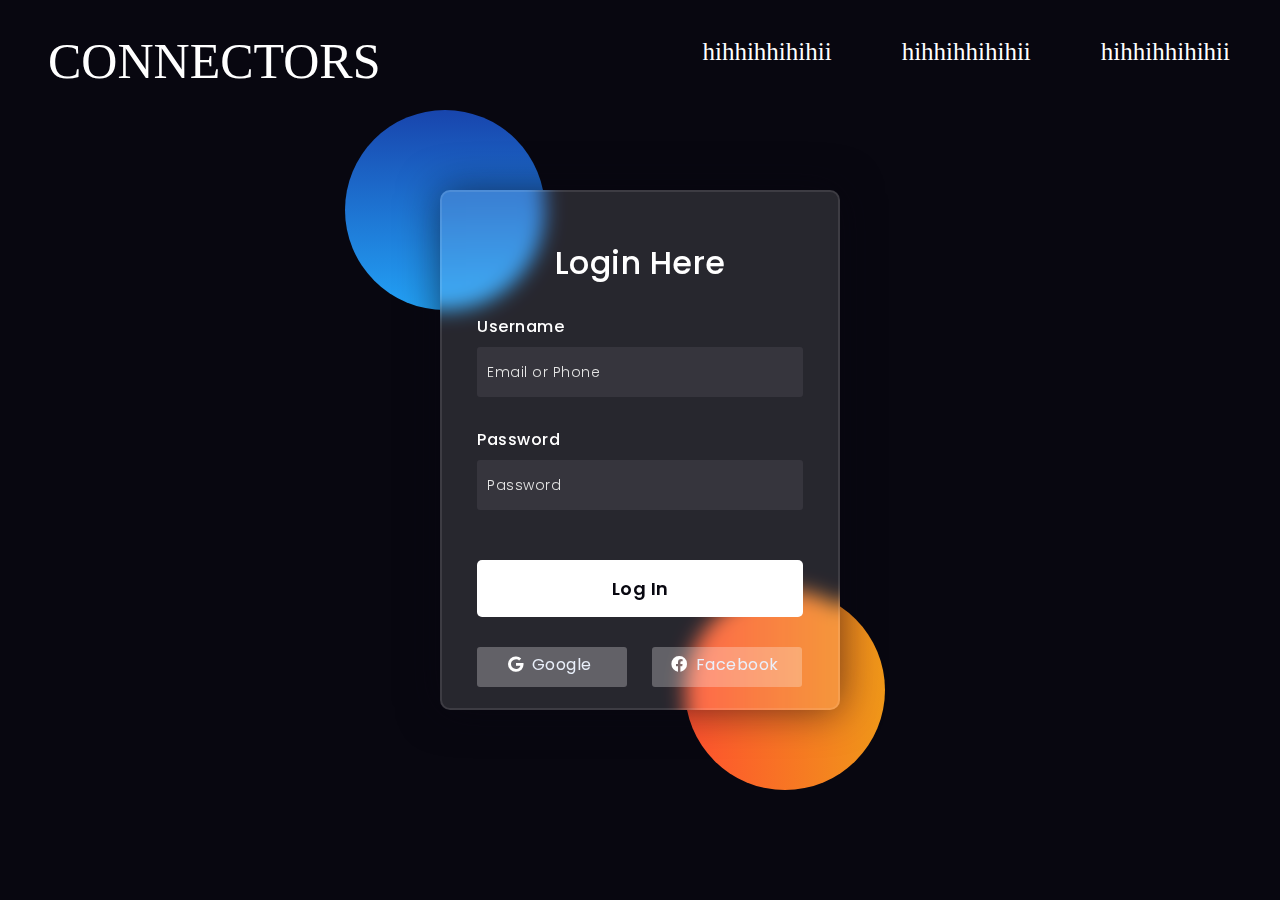
<file: glass.html>
<!DOCTYPE html>
<html lang="en">
<head>
  <!-- Design by foolishdeveloper.com -->
    <title>CONNECTORS</title>
 
    <link rel="preconnect" href="https://fonts.gstatic.com">
    <link rel="stylesheet" href="https://cdnjs.cloudflare.com/ajax/libs/font-awesome/5.15.4/css/all.min.css">
    <link href="https://fonts.googleapis.com/css2?family=Poppins:wght@300;500;600&display=swap" rel="stylesheet">
    <link rel="stylesheet" href ="glass.css">
    <!--Stylesheet-->
    <style media="screen">
 
    </style> 
</head>
<body>

    <span class="topnav">
        <a>hihhihhihihii</a>
        <a>hihhihhihihii</a>
        <a>hihhihhihihii</a>
    </span>
    <div>
        <p class="brandname">CONNECTORS</p>
        </div>
        

        


    <div class="background">
       
        <div class="shape"></div>
        <div class="shape"></div>
        
    </div>
    <form>
        <h3>Login Here</h3>

        <label for="username">Username</label>
        <input type="text" placeholder="Email or Phone" id="username">

        <label for="password">Password</label>
        <input type="password" placeholder="Password" id="password">

        <button>Log In</button>
        <div class="social">
          <div class="go"><i class="fab fa-google"></i>  Google</div>
          <div class="fb"><i class="fab fa-facebook"></i>  Facebook</div>
        </div>
    </form>

</body>
</html>
</file>
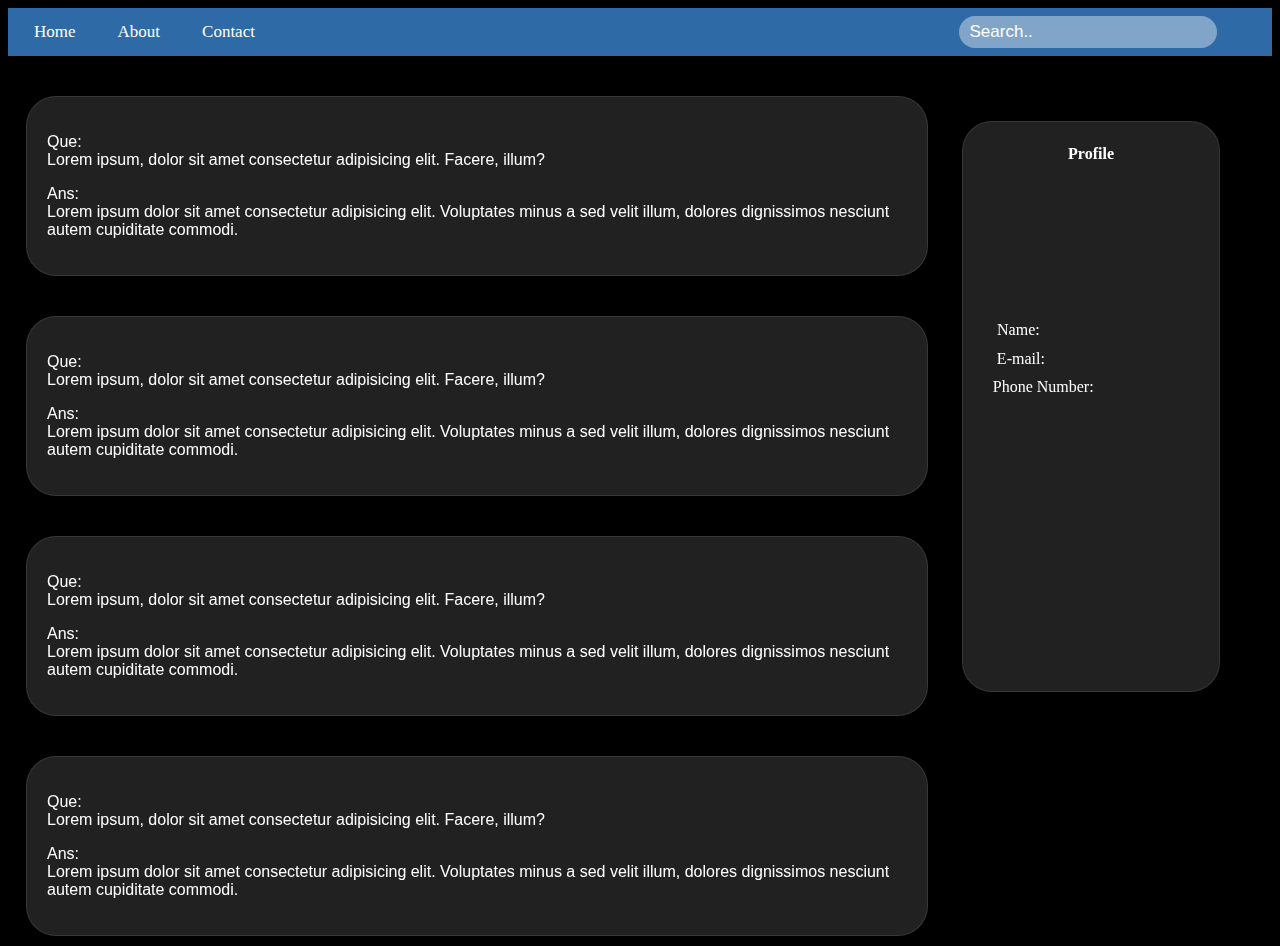
<file: main.html>
<!DOCTYPE html>
<html>
<title>Hello</title>
<head>
<meta name="viewport" content="width=device-width, initial-scale=1">
<link rel="stylesheet" href ="main.css">
</head>

<body style="background-color: black;font-family: 'Trebuchet MS';">
    <header>
        <nav>
            <div class="topnav">
                <a href="#home" href="#home" style="color:white">Home</a>
                <a href="#about" style="color:white">About</a>
                <a href="#contact"style="color:white">Contact</a>
                <input type="text" placeholder="Search.."style="color:white !important;">
            </div>
        </nav>
    </header>
<form action="">

<aside class="profile">
    <h4>Profile</h4>
    <a class="name">Name: </a>
    <a class="email">E-mail: </a>
    <a class="number">Phone Number: </a>
</aside>

<div class="sec1">
    <p class="q1">Que: <br>Lorem ipsum, dolor sit amet consectetur adipisicing elit. Facere, illum?</p>
    <p class="a1">Ans: <br>Lorem ipsum dolor sit amet consectetur adipisicing elit. Voluptates minus a sed velit illum, dolores dignissimos nesciunt autem cupiditate commodi.</p>
</div>

<div class="sec2">
    <p class="q2">Que: <br>Lorem ipsum, dolor sit amet consectetur adipisicing elit. Facere, illum?</p>
    <p class="a2">Ans: <br>Lorem ipsum dolor sit amet consectetur adipisicing elit. Voluptates minus a sed velit illum, dolores dignissimos nesciunt autem cupiditate commodi.</p>
</div>

<div class="sec3">
    <p class="q3">Que: <br>Lorem ipsum, dolor sit amet consectetur adipisicing elit. Facere, illum?</p>
    <p class="a3">Ans: <br>Lorem ipsum dolor sit amet consectetur adipisicing elit. Voluptates minus a sed velit illum, dolores dignissimos nesciunt autem cupiditate commodi.</p>
</div>

<div class="sec4">
    <p class="q4">Que: <br>Lorem ipsum, dolor sit amet consectetur adipisicing elit. Facere, illum?</p>
    <p class="a4">Ans: <br>Lorem ipsum dolor sit amet consectetur adipisicing elit. Voluptates minus a sed velit illum, dolores dignissimos nesciunt autem cupiditate commodi.</p>
</div>

</form>
</body>
</html>



</body>
</html>
</file>
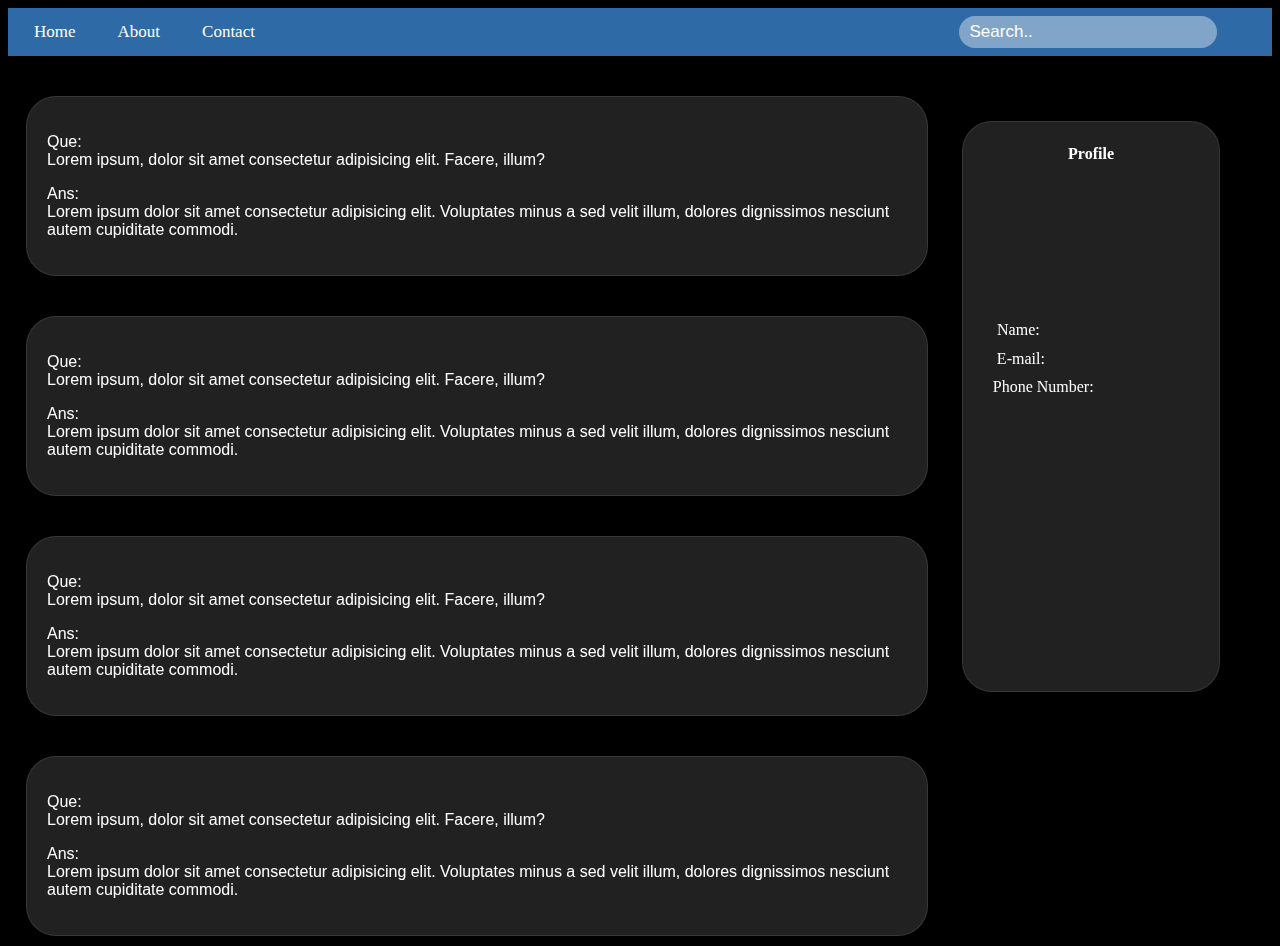
<file: mainp.html>
<!DOCTYPE html>
<html>
<title>Hello</title>
<head>
<meta name="viewport" content="width=device-width, initial-scale=1">
<link rel="stylesheet" href ="mainp.css">
</head>

<body style="background-color: black;font-family: 'Trebuchet MS';">
    <header>
        <nav>
            <div class="topnav">
                <a href="#home" href="#home" style="color:white">Home</a>
                <a href="#about" style="color:white">About</a>
                <a href="#contact"style="color:white">Contact</a>
                <input type="text" placeholder="Search.."style="color:white !important;">
            </div>
        </nav>
    </header>
<form action="">

<aside class="profile">
    <h4>Profile</h4>
    <a class="name">Name: </a>
    <a class="email">E-mail: </a>
    <a class="number">Phone Number: </a>
</aside>

<div class="sec1">
    <p class="q1">Que: <br>Lorem ipsum, dolor sit amet consectetur adipisicing elit. Facere, illum?</p>
    <p class="a1">Ans: <br>Lorem ipsum dolor sit amet consectetur adipisicing elit. Voluptates minus a sed velit illum, dolores dignissimos nesciunt autem cupiditate commodi.</p>
</div>

<div class="sec2">
    <p class="q2">Que: <br>Lorem ipsum, dolor sit amet consectetur adipisicing elit. Facere, illum?</p>
    <p class="a2">Ans: <br>Lorem ipsum dolor sit amet consectetur adipisicing elit. Voluptates minus a sed velit illum, dolores dignissimos nesciunt autem cupiditate commodi.</p>
</div>

<div class="sec3">
    <p class="q3">Que: <br>Lorem ipsum, dolor sit amet consectetur adipisicing elit. Facere, illum?</p>
    <p class="a3">Ans: <br>Lorem ipsum dolor sit amet consectetur adipisicing elit. Voluptates minus a sed velit illum, dolores dignissimos nesciunt autem cupiditate commodi.</p>
</div>

<div class="sec4">
    <p class="q4">Que: <br>Lorem ipsum, dolor sit amet consectetur adipisicing elit. Facere, illum?</p>
    <p class="a4">Ans: <br>Lorem ipsum dolor sit amet consectetur adipisicing elit. Voluptates minus a sed velit illum, dolores dignissimos nesciunt autem cupiditate commodi.</p>
</div>

</form>
</body>
</html>



</body>
</html>
</file>
<file: glass.css>
*,
*:before,
*:after{
    padding: 0;
    margin: 0;
    box-sizing: border-box;
}
body{
    background-color: #080710;
}
.background{
    width: 430px;
    height: 520px;
    position: absolute;
    transform: translate(-50%,-50%);
    left: 50%;
    top: 50%;
}
.background .shape{
    height: 200px;
    width: 200px;
    position: absolute;
    border-radius: 50%;
}
.shape:first-child{
    background: linear-gradient(
        #1845ad,
        #23a2f6
    );
    left: -80px;
    top: -80px;
}
.shape:last-child{
    background: linear-gradient(
        to right,
        #ff512f,
        #f09819
    );
    right: -30px;
    bottom: -80px;
}
form{
    height: 520px;
    width: 400px;
    background-color: rgba(255,255,255,0.13);
    position: absolute;
    transform: translate(-50%,-50%);
    top: 50%;
    left: 50%;
    border-radius: 10px;
    backdrop-filter: blur(10px);
    border: 2px solid rgba(255,255,255,0.1);
    box-shadow: 0 0 40px rgba(8,7,16,0.6);
    padding: 50px 35px;
}
form *{
    font-family: 'Poppins',sans-serif;
    color: #ffffff;
    letter-spacing: 0.5px;
    outline: none;
    border: none;
}
form h3{
    font-size: 32px;
    font-weight: 500;
    line-height: 42px;
    text-align: center;
}

label{
    display: block;
    margin-top: 30px;
    font-size: 16px;
    font-weight: 500;
}
input{
    display: block;
    height: 50px;
    width: 100%;
    background-color: rgba(255,255,255,0.07);
    border-radius: 3px;
    padding: 0 10px;
    margin-top: 8px;
    font-size: 14px;
    font-weight: 300;
}
::placeholder{
    color: #e5e5e5;
}
button{
    margin-top: 50px;
    width: 100%;
    background-color: #ffffff;
    color: #080710;
    padding: 15px 0;
    font-size: 18px;
    font-weight: 600;
    border-radius: 5px;
    cursor: pointer;
}
.social{
  margin-top: 30px;
  display: flex;
}
.social div{
  background: red;
  width: 150px;
  border-radius: 3px;
  padding: 5px 10px 10px 5px;
  background-color: rgba(255,255,255,0.27);
  color: #eaf0fb;
  text-align: center;
}
.social div:hover{
  background-color: rgba(255,255,255,0.47);
}
.social .fb{
  margin-left: 25px;
}
.social i{
  margin-right: 4px;
}

.brandname{
    padding-left: 3rem;
    padding-top: 2rem;
    color:white;
    font-size: 50px;
  }

  .topnav {
    overflow: hidden;
    background-color: none;
    padding-top: 50px;
  }
  
  /* Navbar links */
  .topnav a {
     
      float: right;
    color: white;
    text-align: center;
    padding: 38px 20px;
    text-decoration: none;
    font-size: 25px;
    padding-right: 50px;
  }
  
  .topnav a:hover {
    background-color: none;
    color: orange;
  }
</file>
<file: main.css>
.body{
    font-family: 'Trebuchet MS';
    padding: 20px;
}
.nav1, .nav2, .nav3, .nav4 {
    padding: 10px;
}
.mast {
    background: linear-gradient(
        #1845ad,
        #23a2f6
    ) ;
    color: white;
    padding: 20px;
    font-family: 'Times New Roman', Times, serif;
    padding-right: 40px;
}
nav a {
    float: right;
    padding: 15px;
    padding-top: 1px;
    padding-right: 10px;
}
.chhan {
    padding: 10px;
    font-weight: bold;
}
.topnav {
    overflow: hidden;
    color: white;
    background-color: #47a3ffa6;
    border: white;
  }
  
  /* Style the links inside the navigation bar */
  .topnav a {
    float: left;
    display: block;
    color: black;
    text-align: center;
    padding: 14px 16px;
    text-decoration: none;
    font-size: 17px;
    margin-left: 10px;
  }
  
  /* Change the color of links on hover */
  .topnav a:hover {
    background-color: rgba(0, 0, 0, 0.541);
  }
  
  /* Style the "active" element to highlight the current page */
  .topnav a.active {
    background-color: #2196F3;
    color: white;
  }
  
  /* Style the search box inside the navigation bar */
  .topnav input[type=text] {
    float: right;
    color: white;
    padding: 6px;
    border-radius: 30px;
    width: 19.5%;
    border: white;
    background-color: rgba(255, 255, 255, 0.4);
    margin-top: 8px;
    margin-right: 55px;
    font-size: 17px;
  }
  .topnav input.active{
      border-color: white;
  }
  ::placeholder { /* Chrome, Firefox, Opera, Safari 10.1+ */
    color: white;
    padding-left: 5px;
    opacity: 1; /* Firefox */
  }
  /* When the screen is less than 600px wide, stack the links and the search field vertically instead of horizontally */
  @media screen and (max-width: 600px) {
    .topnav a, .topnav input[type=text] {
      float: none;
      display: block;
      text-align: left;
      width: 100%;
      margin: 0;
      padding: 14px;
    }
    .topnav input[type=text] {
      border: 1px solid #ccc;
    }
  }
.saras {
    padding-left: 12px;
    padding-top: 5px;
    border: rgba(255, 255, 255, 0.1);
    width: 100%;
    margin-top: 10px;
    margin-bottom: 10px;
}
.search {
    border-radius: 30px;
    width: 71%;
    border: rgba(255, 255, 255, 0.);
    padding: 8px;
    padding-left: 20px;
    margin: 5px;
}
.icon {
    position: absolute;
    border-radius: 50%;
    height: 20%;
    width: 30%;
    top: 10%;
    left: 36%;
}
.name{
    position: absolute;
    top:35%;
    right: 70%;
}
.email {
    position: absolute;
    top: 40%;
    right: 68%;
}
.number {
    position: absolute;
    top: 45%;
    right: 49%;
}
.profile {
    position: relative;
    float: right;
    right: 4%;
    height: 565px;
    width: 20%;
    padding: 2px;
    color:white;
    margin-right: 1px;
    text-align: center;
    border: 1px solid white;
    margin-top: 25px;
    padding-left: 2px;
    background-color: rgba(255, 255, 255, 0.13);
    border-radius: 30px;
    backdrop-filter: blur(10px);
    border: 1px solid rgba(255,255,255,0.1);
}
.search{
   background-color: rgba(255, 255, 255, 0.13); 
   border-radius: 30px;
   backdrop-filter: blur(10px);
   border-top: white;
}
.sec1, .sec2, .sec3, .sec4 {
    border: 1px black;
    font-family:'poppins', sans-serif;
    width: 68%;
    height: auto;
    color: white;
    margin: 10px;
    margin-top: 40px;
    margin-left: 18px;
    padding: 20px;
        /* From https://css.glass */
    background-color: rgba(255, 255, 255, 0.13);
    border-radius: 30px;
    backdrop-filter: blur(10px);
    border: 1px solid rgba(255,255,255,0.1);
}
</file>
<file: mainp.css>
.body{
    font-family: 'Trebuchet MS';
    padding: 20px;
}
.nav1, .nav2, .nav3, .nav4 {
    padding: 10px;
}
.mast {
    background: linear-gradient(
        #1845ad,
        #23a2f6
    ) ;
    color: white;
    padding: 20px;
    font-family: 'Times New Roman', Times, serif;
    padding-right: 40px;
}
nav a {
    float: right;
    padding: 15px;
    padding-top: 1px;
    padding-right: 10px;
}
.chhan {
    padding: 10px;
    font-weight: bold;
}
.topnav {
    overflow: hidden;
    color: white;
    background-color: #47a3ffa6;
    border: white;
  }
  
  /* Style the links inside the navigation bar */
  .topnav a {
    float: left;
    display: block;
    color: black;
    text-align: center;
    padding: 14px 16px;
    text-decoration: none;
    font-size: 17px;
    margin-left: 10px;
  }
  
  /* Change the color of links on hover */
  .topnav a:hover {
    background-color: rgba(0, 0, 0, 0.541);
  }
  
  /* Style the "active" element to highlight the current page */
  .topnav a.active {
    background-color: #2196F3;
    color: white;
  }
  
  /* Style the search box inside the navigation bar */
  .topnav input[type=text] {
    float: right;
    color: white;
    padding: 6px;
    border-radius: 30px;
    width: 19.5%;
    border: white;
    background-color: rgba(255, 255, 255, 0.4);
    margin-top: 8px;
    margin-right: 55px;
    font-size: 17px;
  }
  .topnav input.active{
      border-color: white;
  }
  ::placeholder { /* Chrome, Firefox, Opera, Safari 10.1+ */
    color: white;
    padding-left: 5px;
    opacity: 1; /* Firefox */
  }
  /* When the screen is less than 600px wide, stack the links and the search field vertically instead of horizontally */
  @media screen and (max-width: 600px) {
    .topnav a, .topnav input[type=text] {
      float: none;
      display: block;
      text-align: left;
      width: 100%;
      margin: 0;
      padding: 14px;
    }
    .topnav input[type=text] {
      border: 1px solid #ccc;
    }
  }
.saras {
    padding-left: 12px;
    padding-top: 5px;
    border: rgba(255, 255, 255, 0.1);
    width: 100%;
    margin-top: 10px;
    margin-bottom: 10px;
}
.search {
    border-radius: 30px;
    width: 71%;
    border: rgba(255, 255, 255, 0.);
    padding: 8px;
    padding-left: 20px;
    margin: 5px;
}
.icon {
    position: absolute;
    border-radius: 50%;
    height: 20%;
    width: 30%;
    top: 10%;
    left: 36%;
}
.name{
    position: absolute;
    top:35%;
    right: 70%;
}
.email {
    position: absolute;
    top: 40%;
    right: 68%;
}
.number {
    position: absolute;
    top: 45%;
    right: 49%;
}
.profile {
    position: relative;
    float: right;
    right: 4%;
    height: 565px;
    width: 20%;
    padding: 2px;
    color:white;
    margin-right: 1px;
    text-align: center;
    border: 1px solid white;
    margin-top: 25px;
    padding-left: 2px;
    background-color: rgba(255, 255, 255, 0.13);
    border-radius: 30px;
    backdrop-filter: blur(10px);
    border: 1px solid rgba(255,255,255,0.1);
}
.search{
   background-color: rgba(255, 255, 255, 0.13); 
   border-radius: 30px;
   backdrop-filter: blur(10px);
   border-top: white;
}
.sec1, .sec2, .sec3, .sec4 {
    border: 1px black;
    font-family:'poppins', sans-serif;
    width: 68%;
    height: auto;
    color: white;
    margin: 10px;
    margin-top: 40px;
    margin-left: 18px;
    padding: 20px;
        /* From https://css.glass */
    background-color: rgba(255, 255, 255, 0.13);
    border-radius: 30px;
    backdrop-filter: blur(10px);
    border: 1px solid rgba(255,255,255,0.1);
}
</file>
